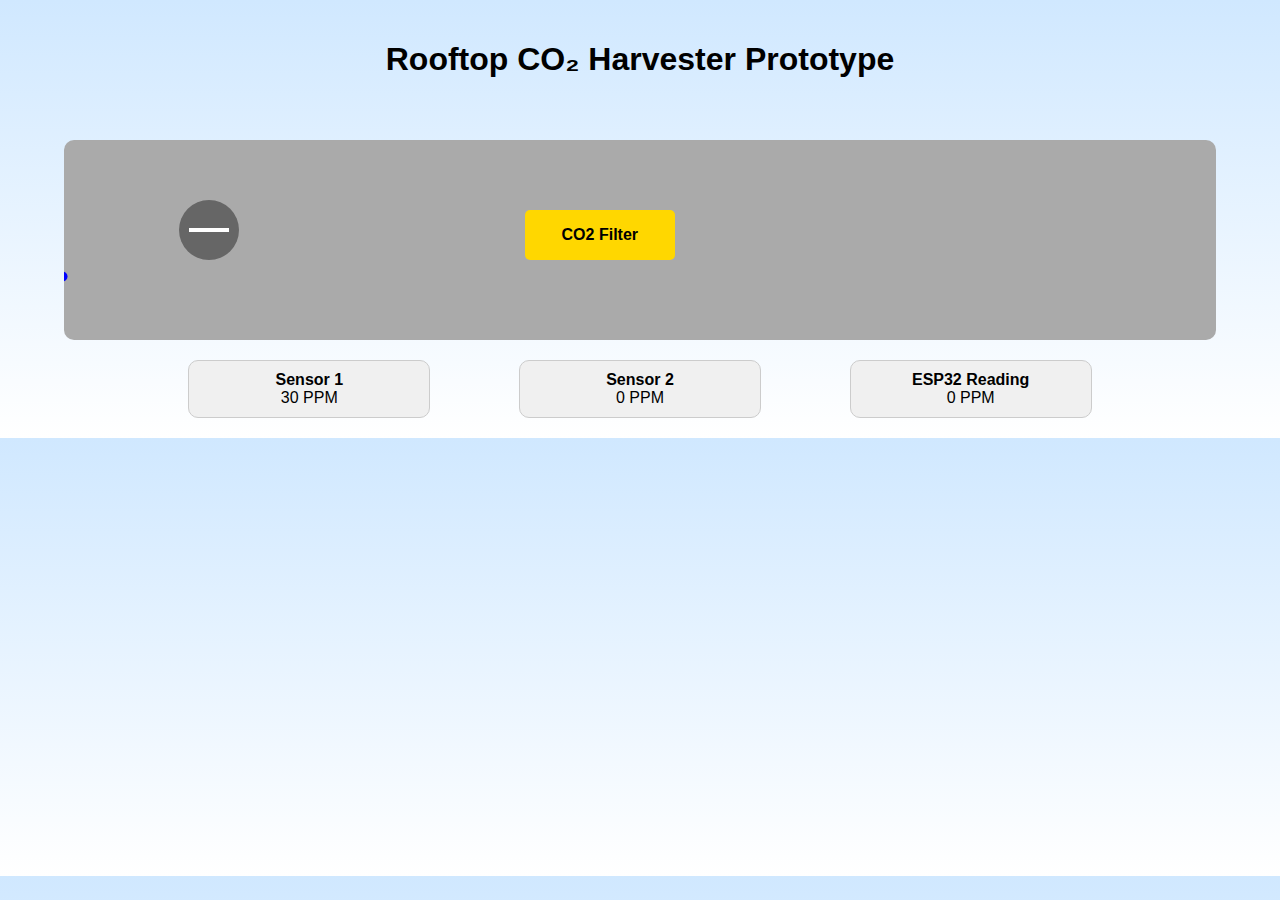
<file: index.html>
<!DOCTYPE html>
<html lang="en">
<head>
  <meta charset="UTF-8" />
  <meta name="viewport" content="width=device-width, initial-scale=1.0" />
  <title>Rooftop CO₂ Harvester Simulation</title>
  <!-- <link rel="stylesheet" href="style.css"> -->
  <style>
    body {
      margin: 0;
      font-family: Arial, sans-serif;
      background: linear-gradient(to bottom,#d0e8ff, #fff);
      overflow: hidden;
    }
    .container {
      display: flex;
      flex-direction: column;
      align-items: center;
      padding: 20px;
    }
    .roof {
      position: relative;
      width: 90vw;
      height: 200px;
      background: #aaa;
      margin-top: 40px;
      border-radius: 10px;
      overflow: hidden;
    }
    .fan {
      position: absolute;
      left: 10%;
      top: 30%;
      width: 60px;
      height: 60px;
      border-radius: 50%;
      background: #666;
      display: flex;
      justify-content: center;
      align-items: center;
    }
    .blade {
      position: absolute;
      width: 40px;
      height: 4px;
      background: white;
      transform-origin: left center;
      animation: spin 1s linear infinite;
    }
    @keyframes spin {
      0% { transform: rotate(0deg); }
      100% { transform: rotate(360deg); }
    }
    .filter {
      position: absolute;
      left: 40%;
      top: 35%;
      width: 150px;
      height: 50px;
      background: #ffd700;
      border-radius: 5px;
      display: flex;
      justify-content: center;
      align-items: center;
      color: black;
      font-weight: bold;
    }
    .sensor-panel {
      margin-top: 20px;
      display: flex;
      justify-content: space-around;
      width: 80%;
    }
    .sensor {
      background: #f0f0f0;
      border: 1px solid #ccc;
      border-radius: 10px;
      padding: 10px 20px;
      width: 200px;
      text-align: center;
    }
    .air-particle, .co2-particle {
      position: absolute;
      width: 10px;
      height: 10px;
      border-radius: 50%;
      top: 50%;
    }
    .air-particle {
      background-color: #00f;
    }
    .co2-particle {
      background-color: #f00;
    }
  </style>
</head>
<body>
  <div class="container">
    <h1>Rooftop CO₂ Harvester Prototype</h1>
    <div class="roof" id="roof">
      <div class="fan">
        <div class="blade"></div>
      </div>
      <div class="filter">CO2 Filter</div>
    </div>
    <div class="sensor-panel">
      <div class="sensor">
        <strong>Sensor 1</strong>
        <div id="sensor1-reading">-- PPM</div>
      </div>
      <div class="sensor">
        <strong>Sensor 2</strong>
        <div id="sensor2-reading">-- PPM</div>
      </div>
      <div class="sensor">
        <strong>ESP32 Reading</strong>
        <div id="esp32-reading">-- PPM</div>
      </div>
    </div>
  </div>
  <script>
    const roof = document.getElementById("roof");
    const sensor1Reading = document.getElementById("sensor1-reading");
    const sensor2Reading = document.getElementById("sensor2-reading");
    const esp32Reading = document.getElementById("esp32-reading");

    class Particle {
      constructor(isCO2) {
        this.isCO2 = isCO2;
        this.x = -20;
        this.y = Math.random() * 180;
        this.speed = 1 + Math.random() * 1.5;
        this.element = document.createElement("div");
        this.element.classList.add(isCO2 ? "co2-particle" : "air-particle");
        roof.appendChild(this.element);
        this.updatePosition();
      }

      updatePosition() {
        this.element.style.transform = `translate(${this.x}px, ${this.y}px)`;
      }

      move() {
        this.x += this.speed;
        this.updatePosition();
      }
    }

    const particles = [];

    function generateParticles() {
      const isCO2 = Math.random() < 0.4;
      const particle = new Particle(isCO2);
      particles.push(particle);
    }

    function updateParticles() {
      let sensor1Count = 0;
      let sensor2Count = 0;
      let captured = 0;

      for (let i = particles.length - 1; i >= 0; i--) {
        const p = particles[i];
        p.move();

        if (p.x > 200 && p.x < 250 && p.isCO2) {
          p.element.style.opacity = 0;
          captured++;
          particles.splice(i, 1);
          continue;
        }

        if (p.x < 100 && p.isCO2) sensor1Count++;
        if (p.x > 300 && p.x < 400 && p.isCO2) sensor2Count++;

        if (p.x > roof.clientWidth) {
          roof.removeChild(p.element);
          particles.splice(i, 1);
        }
      }

      sensor1Reading.textContent = `${Math.round(sensor1Count * 10)} PPM`;
      sensor2Reading.textContent = `${Math.round(sensor2Count * 10)} PPM`;
      esp32Reading.textContent = `${Math.round(captured * 10)} PPM`;
    }

    setInterval(() => {
      if (Math.random() < 0.7) generateParticles();
      updateParticles();
    }, 100);
  </script>
</body>
</html>
</file>
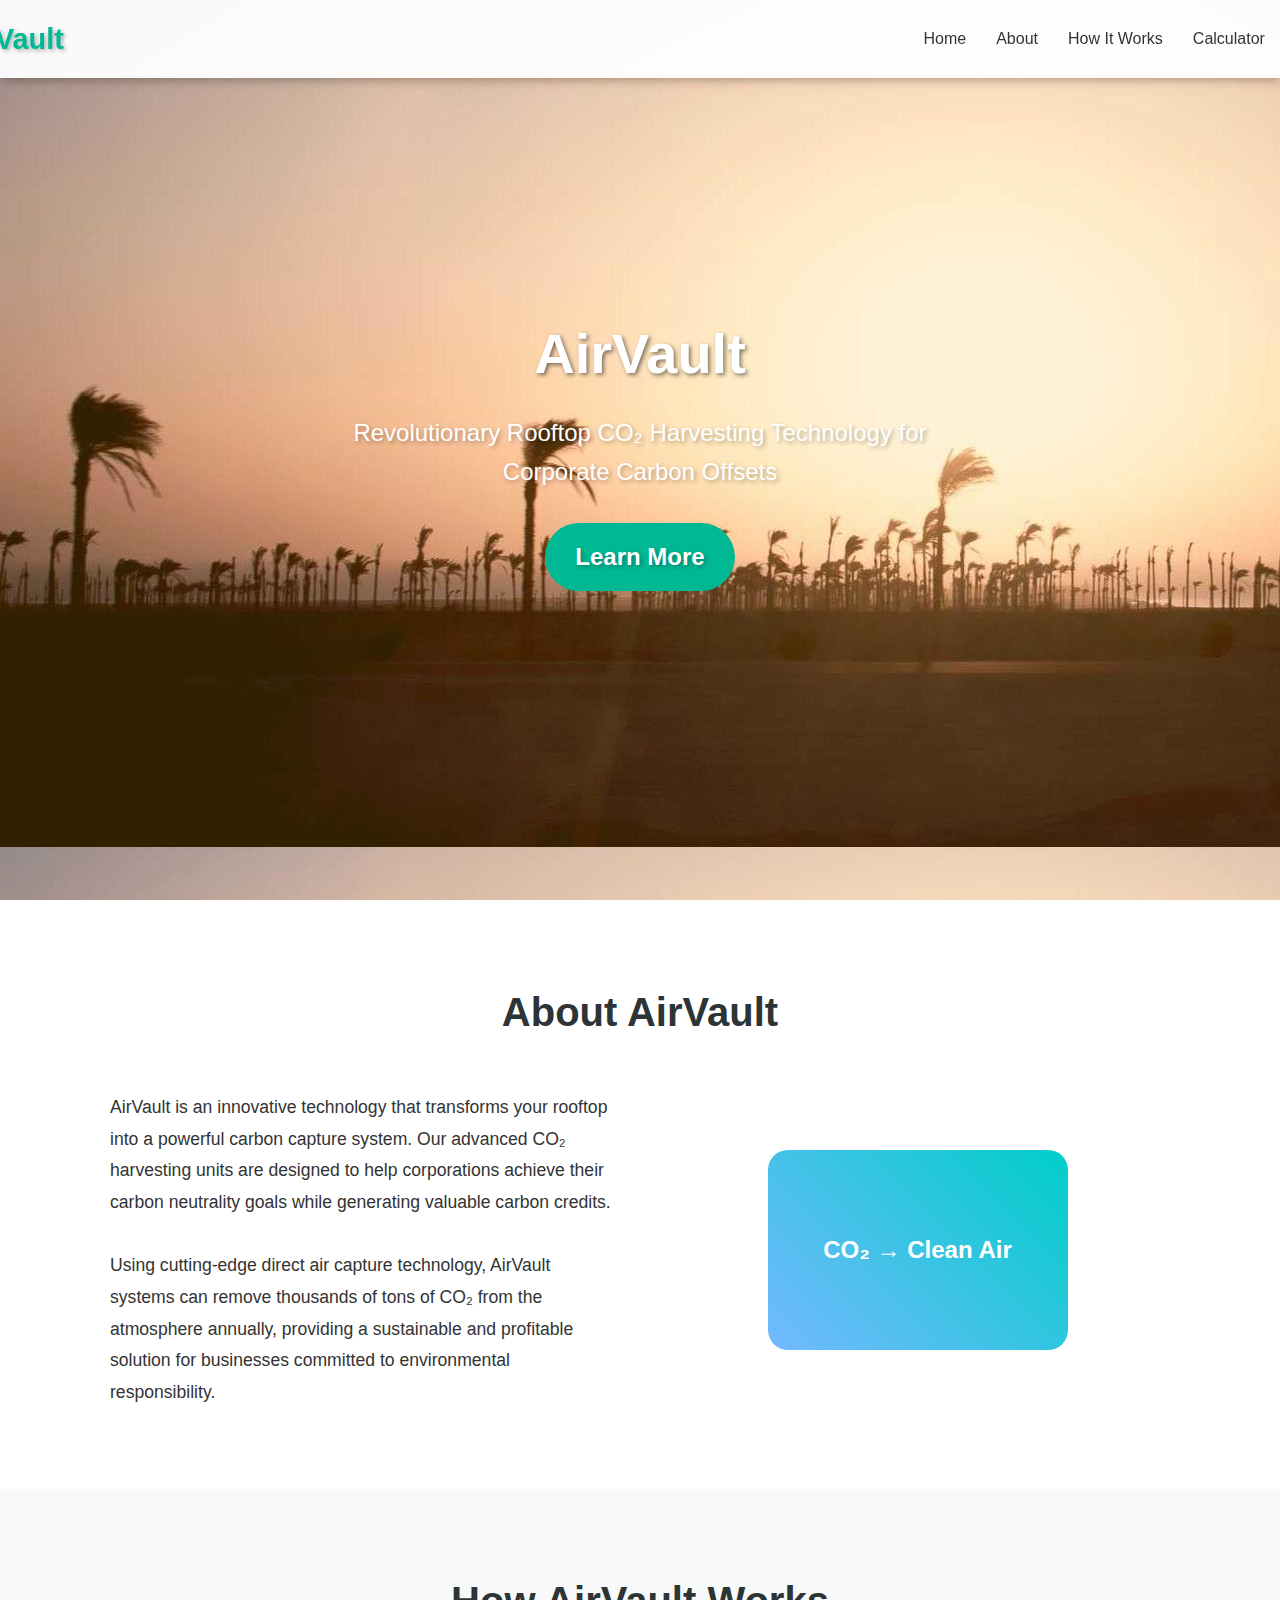
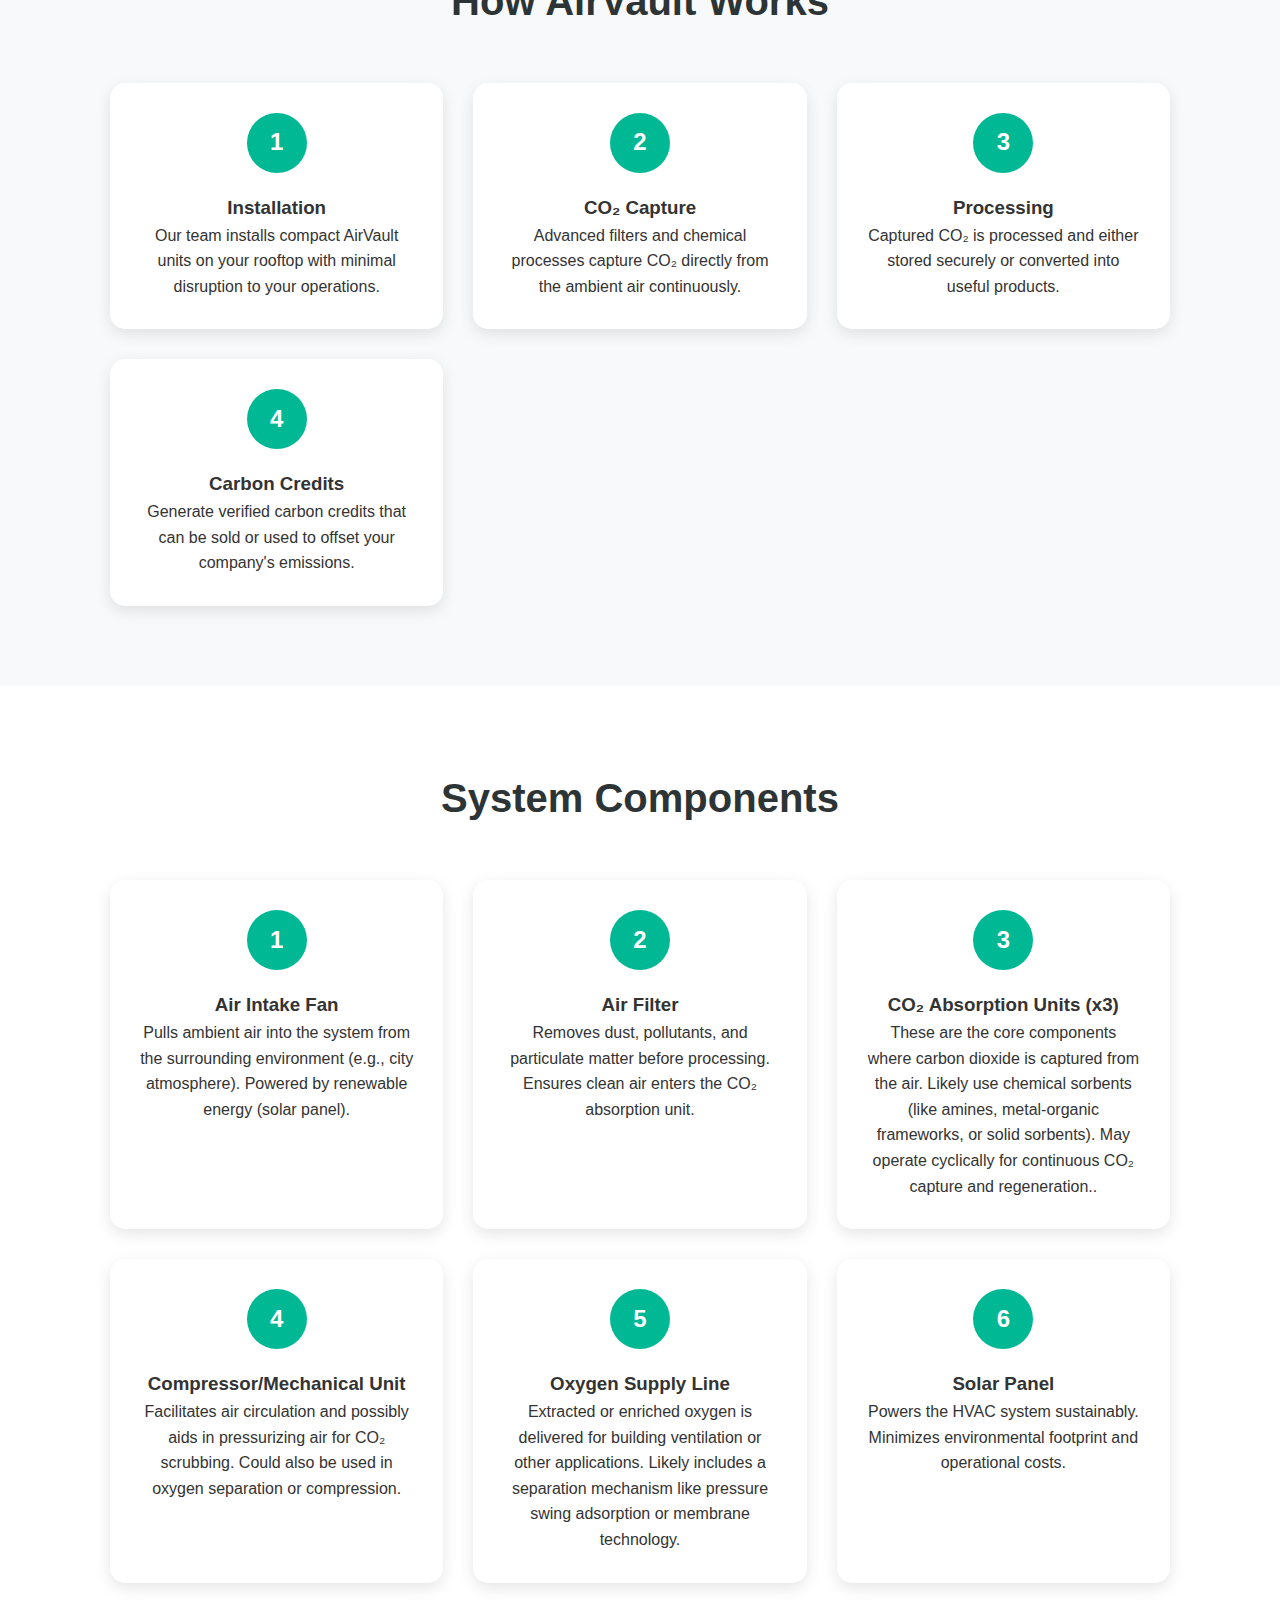
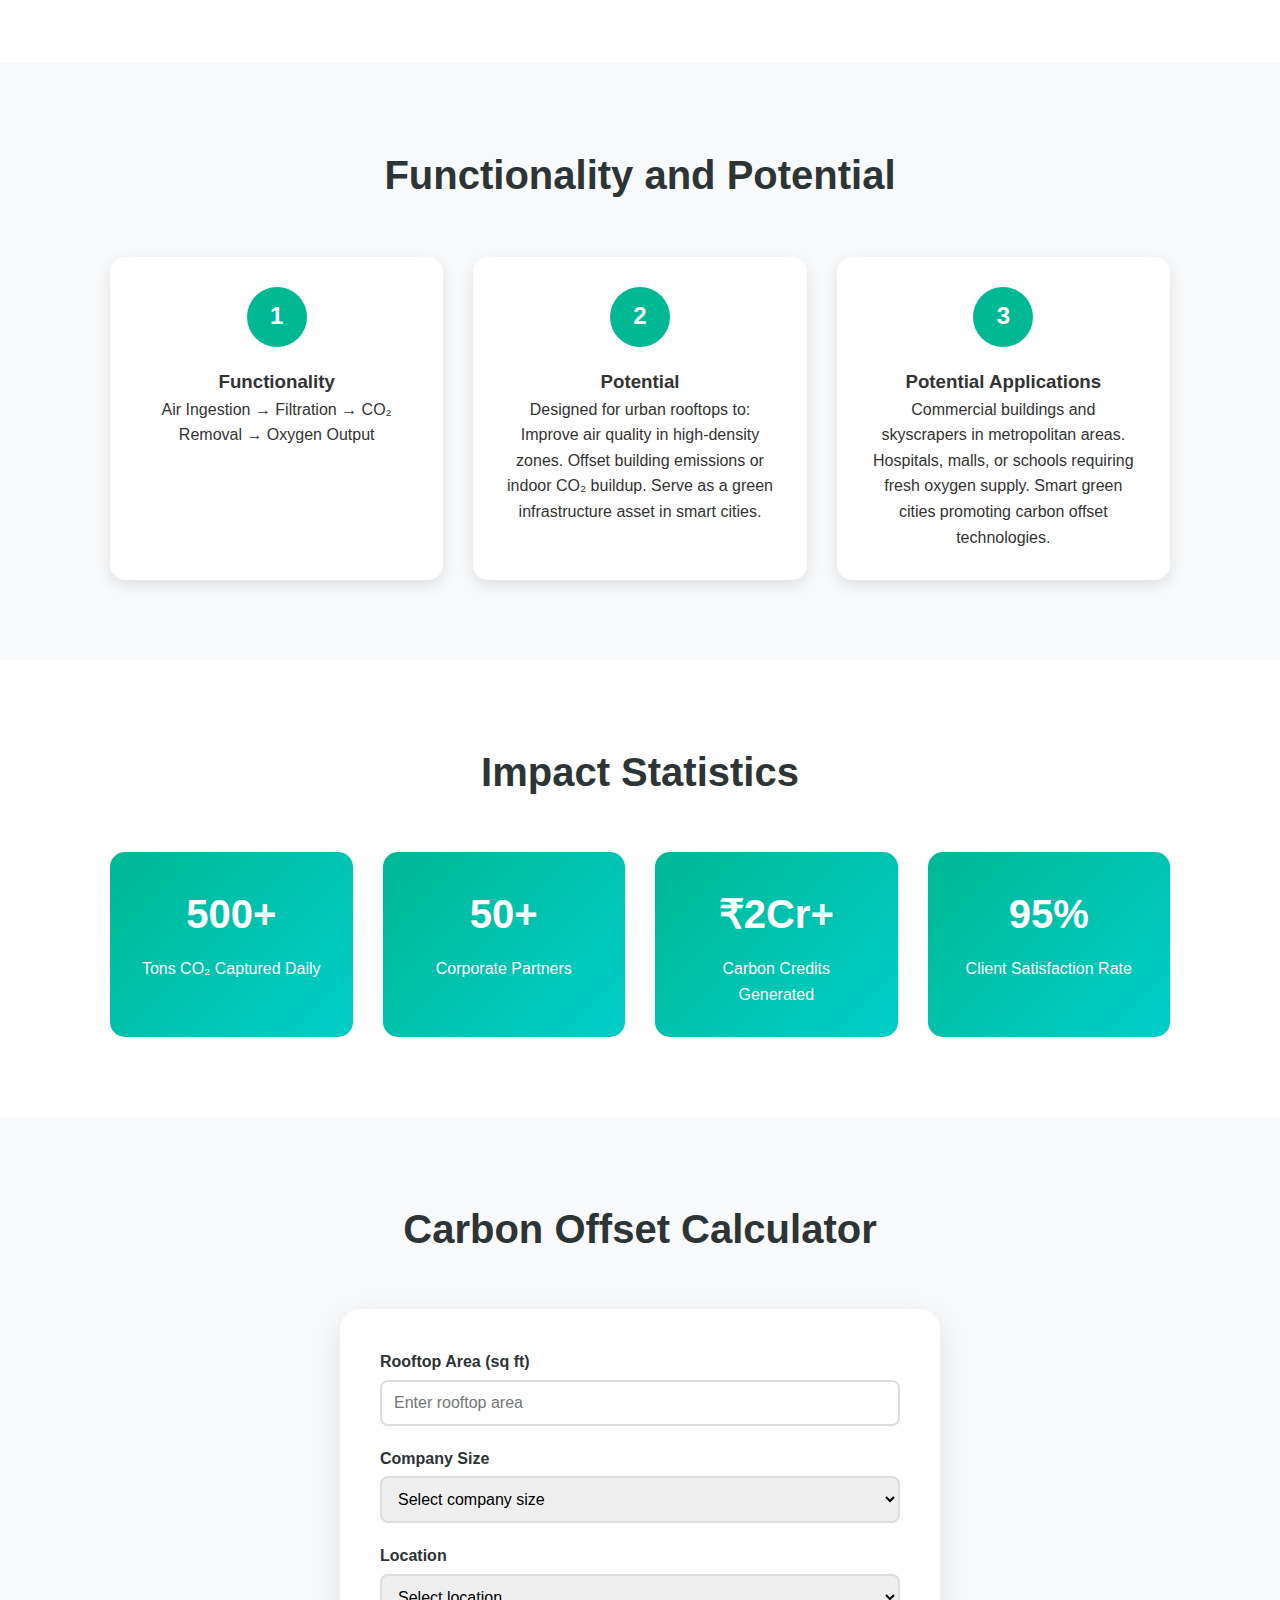
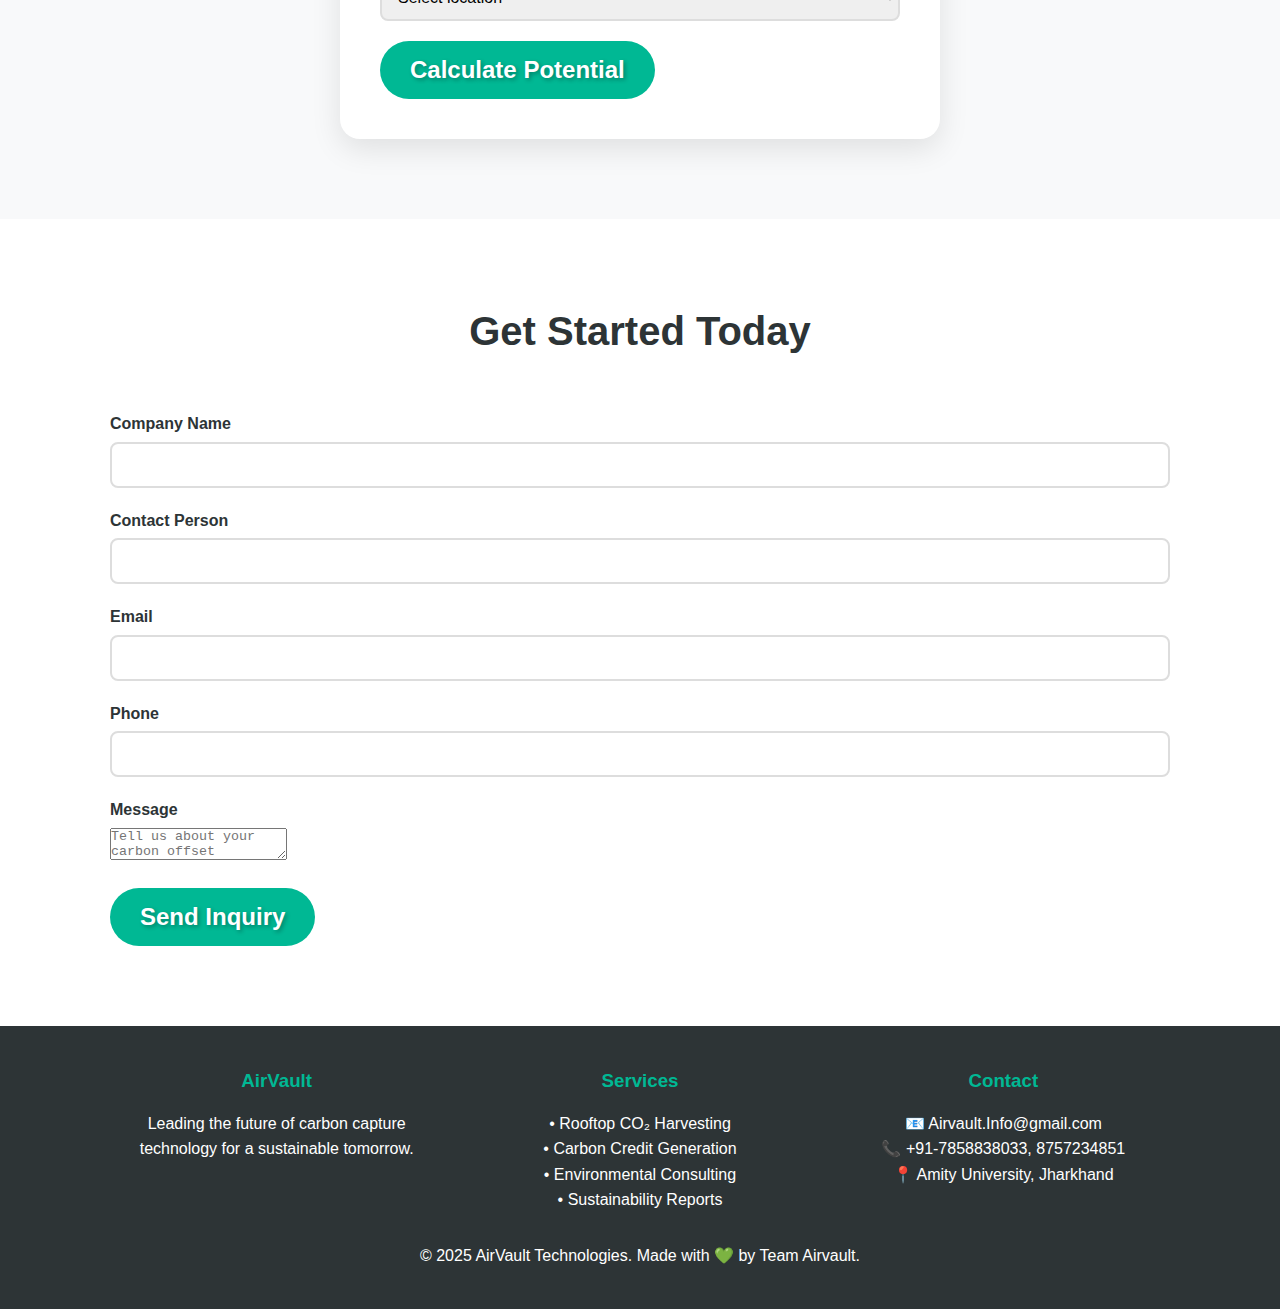
<file: airvault_website.html>
<!DOCTYPE html>
<html lang="en">
<head>
    <meta charset="UTF-8">
    <meta name="viewport" content="width=device-width, initial-scale=1.0">
    <title>AirVault - Rooftop CO₂ Harvesting</title>
    <link rel="stylesheet" href="style.css">
</head>
<body>
    <!-- Header -->
    <header>
        <nav class="container">
            <div class="logo">🌱 AirVault</div>
            <ul class="nav-links">
                <li><a href="#home">Home</a></li>
                <li><a href="#about">About</a></li>
                <li><a href="index.html">How It Works</a></li>
                <li><a href="#calculator">Calculator</a></li>
                <li><a href="#contact">Contact</a></li>
            </ul>
        </nav>
    </header>

    <!-- Hero Section -->
    <section id="home" class="hero">
    
        <div class="hero-content fade-in">
            <h1>AirVault</h1>
            <p>Revolutionary Rooftop CO₂ Harvesting Technology for Corporate Carbon Offsets</p>
            <a href="#about" class="btn">Learn More</a>
            
        </div>
    </section>

    <!-- About Section -->
    <section id="about" class="section">
        <div class="container">
            <h2>About AirVault</h2>
            <div class="about-grid">
                <div class="about-text">
                    <p>AirVault is an innovative technology that transforms your rooftop into a powerful carbon capture system. Our advanced CO₂ harvesting units are designed to help corporations achieve their carbon neutrality goals while generating valuable carbon credits.</p>
                    <br>
                    <p>Using cutting-edge direct air capture technology, AirVault systems can remove thousands of tons of CO₂ from the atmosphere annually, providing a sustainable and profitable solution for businesses committed to environmental responsibility.</p>
                </div>
                <div class="about-image">
                    <div class="co2-visual">
                        CO₂ →  Clean Air
                    </div>
                </div>
            </div>
        </div>
    </section>

    <!-- How It Works -->
    <section id="how-it-works" class="section">
        <div class="container">
            <h2>How AirVault Works</h2>
            <div class="steps">
                <div class="step">
                    <div class="step-number">1</div>
                    <h3>Installation</h3>
                    <p>Our team installs compact AirVault units on your rooftop with minimal disruption to your operations.</p>
                </div>
                <div class="step">
                    <div class="step-number">2</div>
                    <h3>CO₂ Capture</h3>
                    <p>Advanced filters and chemical processes capture CO₂ directly from the ambient air continuously.</p>
                </div>
                <div class="step">
                    <div class="step-number">3</div>
                    <h3>Processing</h3>
                    <p>Captured CO₂ is processed and either stored securely or converted into useful products.</p>
                </div>
                <div class="step">
                    <div class="step-number">4</div>
                    <h3>Carbon Credits</h3>
                    <p>Generate verified carbon credits that can be sold or used to offset your company's emissions.</p>
                </div>
            </div>
        </div>
    </section>


     <!-- Product Details -->
    <section id="system components" class="section">
        <div class="container">
            <h2>System Components</h2>
            <div class="steps">
                <div class="step">
                    <div class="step-number">1</div>
                    <h3>Air Intake Fan</h3>
                    <p>Pulls ambient air into the system from the surrounding environment (e.g., city atmosphere).

Powered by renewable energy (solar panel).</p>
                </div>

                <div class="step">
                    <div class="step-number">2</div>
                    <h3>Air Filter</h3>
                    <p>Removes dust, pollutants, and particulate matter before processing.

Ensures clean air enters the CO₂ absorption unit.</p>
                </div>
                
                <div class="step">
                    <div class="step-number">3</div>
                    <h3>CO₂ Absorption Units (x3)</h3>
                    <p>These are the core components where carbon dioxide is captured from the air.

Likely use chemical sorbents (like amines, metal-organic frameworks, or solid sorbents).

May operate cyclically for continuous CO₂ capture and regeneration..</p>
                </div>
                <div class="step">
                    <div class="step-number">4</div>
                    <h3>Compressor/Mechanical Unit</h3>
                    <p>Facilitates air circulation and possibly aids in pressurizing air for CO₂ scrubbing.

Could also be used in oxygen separation or compression.</p>
                </div>

                <div class="step">
                    <div class="step-number">5</div>
                    <h3>Oxygen Supply Line</h3>
                    <p>Extracted or enriched oxygen is delivered for building ventilation or other applications.

Likely includes a separation mechanism like pressure swing adsorption or membrane technology.</p>
                </div>

                <div class="step">
                    <div class="step-number">6</div>
                    <h3>Solar Panel</h3>
                    <p>Powers the HVAC system sustainably.

Minimizes environmental footprint and operational costs.</p>
                </div>
            </div>
        </div>
    </section>

       <!-- Functionality and Potential -->
    <section id="how-it-works" class="section">
        <div class="container">
            <h2>Functionality and Potential</h2>
            <div class="steps">
                <div class="step">
                    <div class="step-number">1</div>
                    <h3>Functionality</h3>
                    <p>Air Ingestion → Filtration → CO₂ Removal → Oxygen Output</p>

                </div>
                <div class="step">
                    <div class="step-number">2</div>
                    <h3>Potential</h3>
                    <p>Designed for urban rooftops to:

Improve air quality in high-density zones.

Offset building emissions or indoor CO₂ buildup.

Serve as a green infrastructure asset in smart cities.</p>
                </div>
                <div class="step">
                    <div class="step-number">3</div>
                    <h3>Potential Applications</h3>
                    <p>Commercial buildings and skyscrapers in metropolitan areas.

Hospitals, malls, or schools requiring fresh oxygen supply.

Smart green cities promoting carbon offset technologies.</p>
            </div>
        </div>
    </section>

    <!-- Stats Section -->
    <section class="section">
        <div class="container">
            <h2>Impact Statistics</h2>
            <div class="stats">
                <div class="stat">
                    <h3>500+</h3>
                    <p>Tons CO₂ Captured Daily</p>
                </div>
                <div class="stat">
                    <h3>50+</h3>
                    <p>Corporate Partners</p>
                </div>
                <div class="stat">
                    <h3>₹2Cr+</h3>
                    <p>Carbon Credits Generated</p>
                </div>
                <div class="stat">
                    <h3>95%</h3>
                    <p>Client Satisfaction Rate</p>
                </div>
            </div>
        </div>
    </section>

    <!-- Calculator Section -->
    <section id="calculator" class="section">
        <div class="container">
            <h2>Carbon Offset Calculator</h2>
            <div class="calculator">
                <div class="form-group">
                    <label for="rooftop-area">Rooftop Area (sq ft)</label>
                    <input type="number" id="rooftop-area" placeholder="Enter rooftop area">
                </div>
                <div class="form-group">
                    <label for="company-size">Company Size</label>
                    <select id="company-size">
                        <option value="">Select company size</option>
                        <option value="small">Small (1-50 employees)</option>
                        <option value="medium">Medium (51-250 employees)</option>
                        <option value="large">Large (250+ employees)</option>
                    </select>
                </div>
                <div class="form-group">
                    <label for="location">Location</label>
                    <select id="location">
                        <option value="">Select location</option>
                        <option value="mumbai">Mumbai</option>
                        <option value="delhi">Delhi</option>
                        <option value="bangalore">Bangalore</option>
                        <option value="chennai">Chennai</option>
                        <option value="other">Other</option>
                    </select>
                </div>
                <button class="btn" onclick="calculateOffset()">Calculate Potential</button>
                
                <div class="result" id="result">
                    <h3>Your Potential Impact</h3>
                    <p id="co2-capture"></p>
                    <p id="credit-value"></p>
                    <p id="payback-period"></p>
                </div>
            </div>
        </div>
    </section>

    <!-- Contact Section -->
    <section id="contact" class="section">
        <div class="container">
            <h2>Get Started Today</h2>
                <form
                action="https://formspree.io/f/mblkkrll"
                method="POST"
                >
                <!-- Form Fields -->
                <div class="form-group">
                    <label for="company-name">Company Name</label>
                    <input type="text" id="company-name" name="companyName" required>
                </div>

                <div class="form-group">
                    <label for="contact-name">Contact Person</label>
                    <input type="text" id="contact-name" name="contactPerson" required>
                </div>

                <div class="form-group">
                    <label for="email">Email</label>
                    <input type="email" id="email" name="email" required>
                </div>

                <div class="form-group">
                    <label for="phone">Phone</label>
                    <input type="tel" id="phone" name="phone" required>
                </div>

                <div class="form-group">
                    <label for="message">Message</label>
                    <textarea id="message" name="message" placeholder="Tell us about your carbon offset needs..."></textarea>
                </div>

                <button type="submit" class="btn">Send Inquiry</button>
                </form>


            <!-- <form action="https://formspree.io/f/mblkkrll"
            method="POST"
            class="contact-form" onsubmit="submitForm(event)">
                
            </form> -->
        </div>
    </section>

    <!-- Footer -->
    <footer>
        <div class="container">
            <div class="footer-content">
                <div class="footer-section">
                    <h3>AirVault</h3>
                    <p>Leading the future of carbon capture technology for a sustainable tomorrow.</p>
                </div>
                <div class="footer-section">
                    <h3>Services</h3>
                    <p>• Rooftop CO₂ Harvesting<br>
                    • Carbon Credit Generation<br>
                    • Environmental Consulting<br>
                    • Sustainability Reports</p>
                </div>
                <div class="footer-section">
                    <h3>Contact</h3>
                    <p>📧 Airvault.Info@gmail.com<br>
                    📞 +91-7858838033, 8757234851<br>
                    📍 Amity University, Jharkhand</p>
                </div>
            </div>
            <p>&copy; 2025 AirVault Technologies. Made with 💚 by Team Airvault.</p>
        </div>
    </footer>

    <script src="script.js"></script>
</body>
</html>
</file>
<file: style.css>
* {
            margin: 0;
            padding: 0;
            box-sizing: border-box;
        }

        body {
            font-family: Arial, sans-serif;
            line-height: 1.6;
            color: #333;
            background: linear-gradient(135deg, #74b9ff, #0984e3);
        }
        
        .container {
            max-width: 1200px;
            margin: 0 auto;
            padding: 0 70px;
            /* background-image: url(WhatsApp\ Image\ 2025-07-29\ at\ 13.19.14_b31ec3a5.jpg); */
        }

        /* Header */
        header {
            background: rgba(255, 255, 255, 0.95);
            backdrop-filter: blur(10px);
            padding: 1rem 0;
            position: fixed;
            width: 100%;
            top: 0;
            z-index: 1000;
            box-shadow: 0 2px 10px rgba(0,0,0,0.3);
        }

        nav {
            display: flex;
            justify-content: space-between;
            align-items: center;
            text-align: end;
        }

        .logo {
            font-size: 1.8rem;
            font-weight: 700;
            color: #00b894;
            /* align-items: flex-start; */
            margin-left: -22vh;
            text-shadow: 2px 2px 4px rgba(0,0,0,0.3);
        }

        .nav-links {
            display: flex;
            list-style: none;
            gap: 30px;
            align-items: end;
            margin-right: -20vh;
        }

        .nav-links a {
            text-decoration: none;
            color: #333;
            font-weight: 400;
            transition: color 0.3s;
        }

        .nav-links a:hover {
            color: #00b894;
        }
        

        /* Hero Section */
        .hero {
            height: 100vh;
            display: flex;
            align-items: center;
            justify-content: center;
            text-align: center;
            color: white;
            background-image: url(kundan.jpg);
        
        }

        .hero-content h1 {
            font-size: 3.5rem;
            margin-bottom: 1rem;
            text-shadow: 2px 2px 4px rgba(0,0,0,0.5);
        }

        .hero-content p {
            font-size: 1.5rem;
            margin-bottom: 2rem;
            max-width: 600px;
            text-shadow: 2px 2px 4px rgba(0,0,0,0.3);
        }

        .btn {
            display: inline-block;
            padding: 15px 30px;
            background: #00b894;
            color: white;
            text-decoration: none;
            border-radius: 50px;
            font-weight: bold;
            transition: all 0.3s;
            border: none;
            cursor: pointer;
            font-size: 1.5rem;
            text-shadow: 2px 2px 4px rgba(0,0,0,0.3);
        }

        .btn:hover {
            background: #00a085;
            transform: translateY(-2px);
            box-shadow: 0 5px 15px rgba(0,0,0,0.2);
        }

        /* Sections */
        .section {
            padding: 80px 0;
            background: white;
        }

        .section:nth-child(even) {
            background: #f8f9fa;
        }

        .section h2 {
            text-align: center;
            font-size: 2.5rem;
            margin-bottom: 3rem;
            color: #2d3436;
        }

        /* About Section */
        .about-grid {
            display: grid;
            grid-template-columns: 1fr 1fr;
            gap: 50px;
            align-items: center;
        }

        .about-text {
            font-size: 1.1rem;
            line-height: 1.8;
        }

        .about-image {
            text-align: center;
        }

        .co2-visual {
            width: 300px;
            height: 200px;
            background: linear-gradient(45deg, #74b9ff, #00cec9);
            border-radius: 20px;
            display: flex;
            align-items: center;
            justify-content: center;
            color: white;
            font-size: 1.5rem;
            font-weight: bold;
            margin: 0 auto;
        }

        /* How It Works */
        .steps {
            display: grid;
            grid-template-columns: repeat(auto-fit, minmax(250px, 1fr));
            gap: 30px;
            margin-top: 50px;
        }

        .step {
            text-align: center;
            padding: 30px;
            background: white;
            border-radius: 15px;
            box-shadow: 0 5px 15px rgba(0,0,0,0.1);
            transition: transform 0.3s;
        }

        .step:hover {
            transform: translateY(-5px);
        }

        .step-number {
            width: 60px;
            height: 60px;
            background: #00b894;
            color: white;
            border-radius: 50%;
            display: flex;
            align-items: center;
            justify-content: center;
            font-size: 1.5rem;
            font-weight: bold;
            margin: 0 auto 20px;
        }

        /* Stats */
        .stats {
            display: grid;
            grid-template-columns: repeat(auto-fit, minmax(200px, 1fr));
            gap: 30px;
            text-align: center;
        }

        .stat {
            padding: 30px;
            background: linear-gradient(135deg, #00b894, #00cec9);
            color: white;
            border-radius: 15px;
        }

        .stat h3 {
            font-size: 2.5rem;
            margin-bottom: 10px;
        }

        /* Calculator */
        .calculator {
            background: white;
            padding: 40px;
            border-radius: 20px;
            box-shadow: 0 10px 30px rgba(0,0,0,0.1);
            max-width: 600px;
            margin: 0 auto;
        }

        .form-group {
            margin-bottom: 20px;
        }

        .form-group label {
            display: block;
            margin-bottom: 5px;
            font-weight: bold;
            color: #2d3436;
        }

        .form-group input, .form-group select {
            width: 100%;
            padding: 12px;
            border: 2px solid #ddd;
            border-radius: 8px;
            font-size: 1rem;
        }

        .form-group input:focus, .form-group select:focus {
            outline: none;
            border-color: #00b894;
        }

        .result {
            margin-top: 30px;
            padding: 20px;
            background: #e8f6f3;
            border-radius: 10px;
            text-align: center;
            display: none;
        }

        .result h3 {
            color: #00b894;
            font-size: 1.5rem;
            margin-bottom: 10px;
        }

        /* Contact Form */
        .contact-form {
            max-width: 600px;
            margin: 0 auto;
        }

        .contact-form textarea {
            width: 100%;
            padding: 12px;
            border: 2px solid #ddd;
            border-radius: 8px;
            font-size: 1rem;
            resize: vertical;
            height: 120px;
        }

        /* Footer */
        footer {
            background: #2d3436;
            color: white;
            text-align: center;
            padding: 40px 0;
        }

        .footer-content {
            display: grid;
            grid-template-columns: repeat(auto-fit, minmax(250px, 1fr));
            gap: 30px;
            margin-bottom: 30px;
        }

        .footer-section h3 {
            margin-bottom: 15px;
            color: #00b894;
        }

        /* Responsive */
        @media (max-width: 768px) {
            .nav-links {
                display: none;
            }

            .hero-content h1 {
                font-size: 2.5rem;
            }

            .about-grid {
                grid-template-columns: 1fr;
                gap: 30px;
            }

            .section h2 {
                font-size: 2rem;
            }
        }

        /* Animation */
        @keyframes fadeInUp {
            from {
                opacity: 0;
                transform: translateY(30px);
            }
            to {
                opacity: 1;
                transform: translateY(0);
            }
        }

        .fade-in {
            animation: fadeInUp 0.8s ease;
        }
</file>
